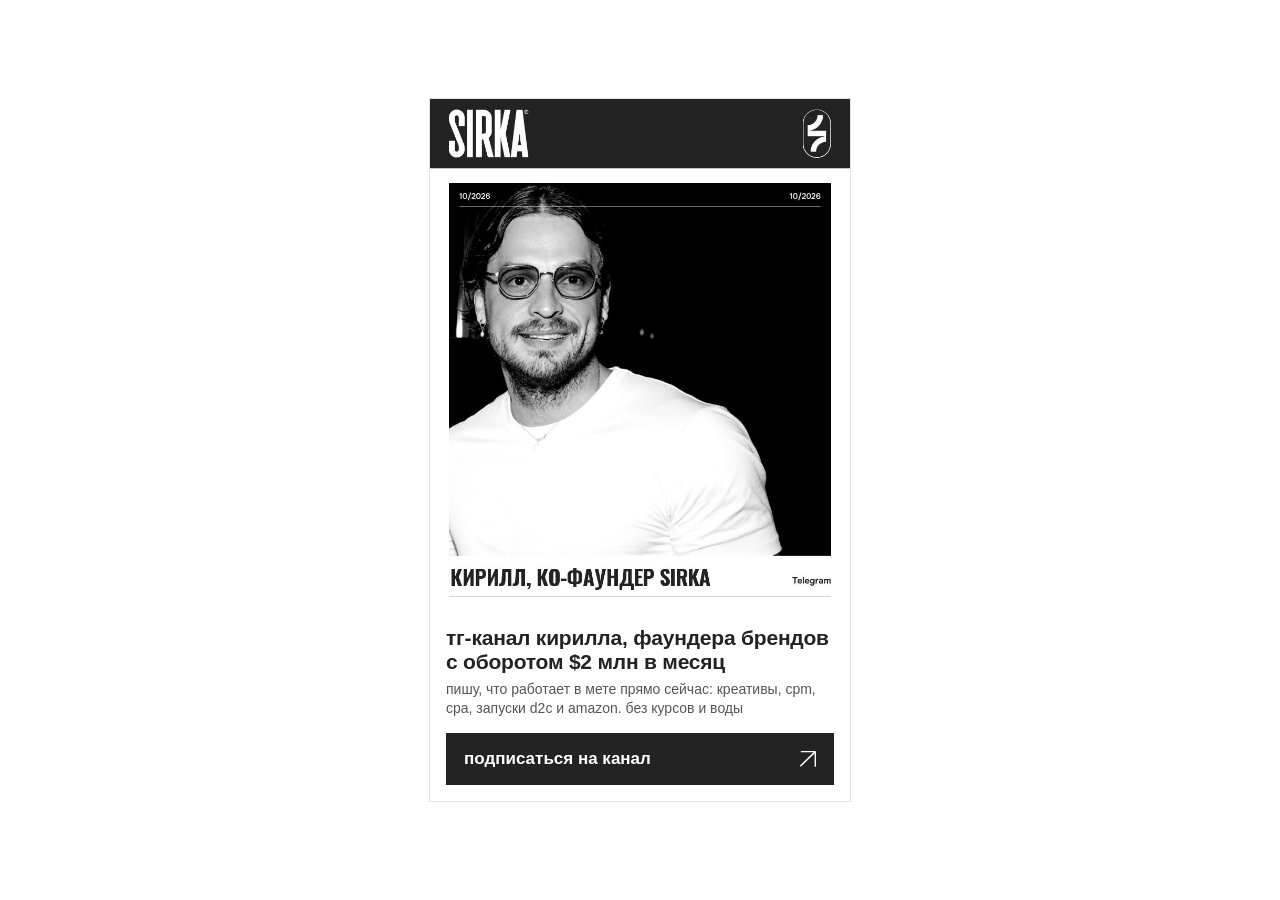
<file: index.html>
<!doctype html>
<html lang="ru">
<head>
<meta charset="utf-8">
<meta name="viewport" content="width=device-width, initial-scale=1, viewport-fit=cover">
<meta name="robots" content="noindex, nofollow">
<title>тг-канал кирилла, фаундера брендов с оборотом $2 млн в месяц</title>
<meta name="description" content="пишу, что работает в мете прямо сейчас: креативы, cpm, cpa, запуски d2c и amazon. без курсов и воды">
<link rel="preload" as="image" href="assets/face.jpg">
<link rel="stylesheet" href="assets/style.css">
<!-- Meta Pixel Code -->
<script>
!function(f,b,e,v,n,t,s)
{if(f.fbq)return;n=f.fbq=function(){n.callMethod?
n.callMethod.apply(n,arguments):n.queue.push(arguments)};
if(!f._fbq)f._fbq=n;n.push=n;n.loaded=!0;n.version='2.0';
n.queue=[];t=b.createElement(e);t.async=!0;
t.src=v;s=b.getElementsByTagName(e)[0];
s.parentNode.insertBefore(t,s)}(window, document,'script',
'https://connect.facebook.net/en_US/fbevents.js');
fbq('init', '1465887932352903');
fbq('track', 'PageView');
</script>
<noscript><img height="1" width="1" style="display:none" alt=""
src="https://www.facebook.com/tr?id=1465887932352903&ev=PageView&noscript=1"></noscript>
<!-- End Meta Pixel Code -->
</head>
<body data-page="face">
<main class="wrap">
<div class="card">
<img class="hero" src="assets/face.jpg" width="800" height="980" alt="кирилл, ко-фаундер sirka">
<h1>тг-канал кирилла, фаундера брендов с оборотом $2 млн в месяц</h1>
<p>пишу, что работает в мете прямо сейчас: креативы, cpm, cpa, запуски d2c и amazon. без курсов и воды</p>
<a id="subscribe" class="btn" href="https://t.me/sirka_cpa">подписаться на канал<svg viewBox="0 0 54 53" aria-hidden="true"><path d="M1.04 50.62L51.88 1.5M51.88 1.5H2.76M51.88 1.5V52.5" stroke="#fff" stroke-width="5" fill="none"/></svg></a>
</div>
</main>
<script src="assets/app.js"></script>
</body>
</html>
</file>
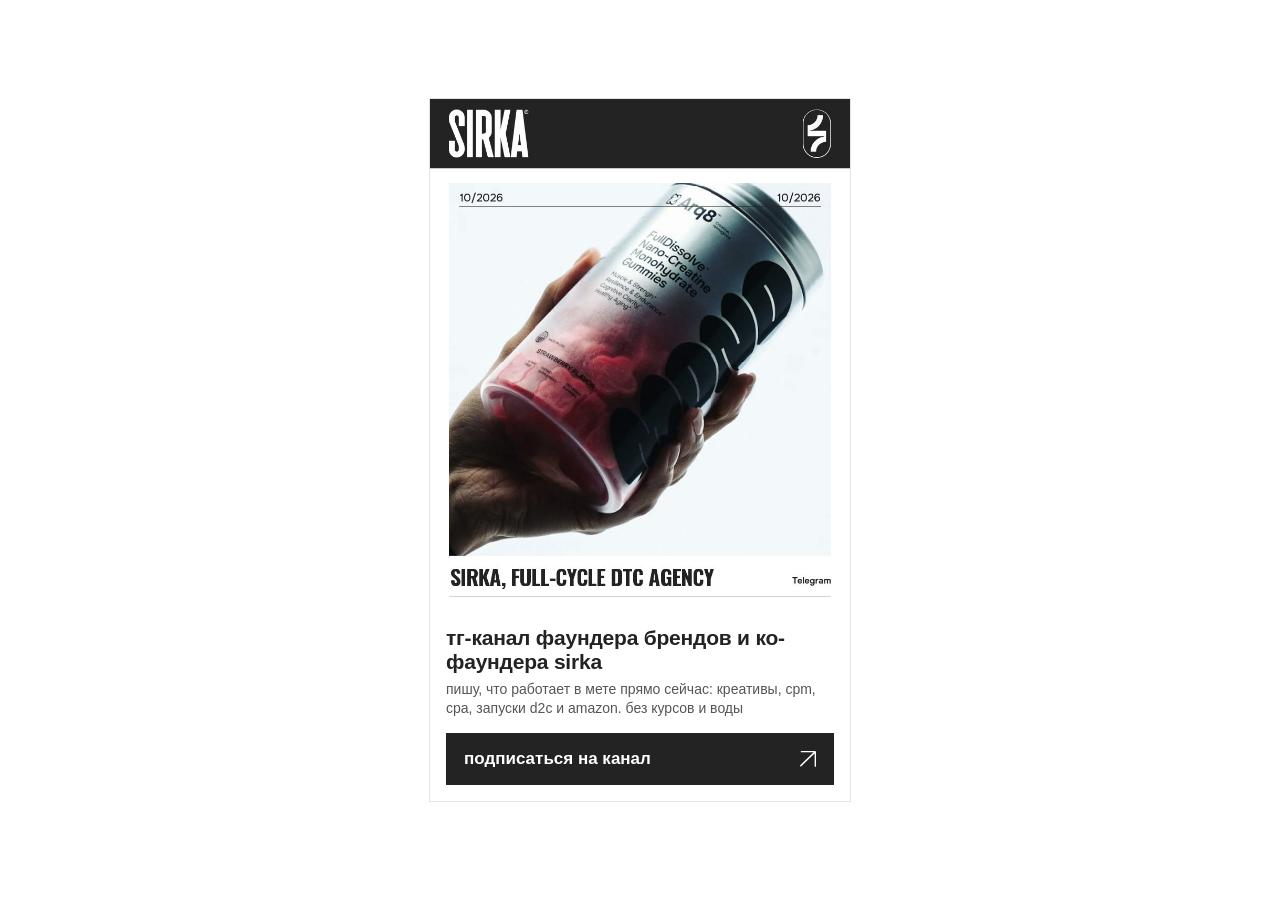
<file: agency/index.html>
<!doctype html>
<html lang="ru">
<head>
<meta charset="utf-8">
<meta name="viewport" content="width=device-width, initial-scale=1, viewport-fit=cover">
<meta name="robots" content="noindex, nofollow">
<title>тг-канал фаундера брендов и ко-фаундера sirka</title>
<meta name="description" content="пишу, что работает в мете прямо сейчас: креативы, cpm, cpa, запуски d2c и amazon. без курсов и воды">
<link rel="preload" as="image" href="../assets/agency.jpg">
<link rel="stylesheet" href="../assets/style.css">
<!-- Meta Pixel Code -->
<script>
!function(f,b,e,v,n,t,s)
{if(f.fbq)return;n=f.fbq=function(){n.callMethod?
n.callMethod.apply(n,arguments):n.queue.push(arguments)};
if(!f._fbq)f._fbq=n;n.push=n;n.loaded=!0;n.version='2.0';
n.queue=[];t=b.createElement(e);t.async=!0;
t.src=v;s=b.getElementsByTagName(e)[0];
s.parentNode.insertBefore(t,s)}(window, document,'script',
'https://connect.facebook.net/en_US/fbevents.js');
fbq('init', '1465887932352903');
fbq('track', 'PageView');
</script>
<noscript><img height="1" width="1" style="display:none" alt=""
src="https://www.facebook.com/tr?id=1465887932352903&ev=PageView&noscript=1"></noscript>
<!-- End Meta Pixel Code -->
</head>
<body data-page="agency">
<main class="wrap">
<div class="card">
<img class="hero" src="../assets/agency.jpg" width="800" height="980" alt="sirka, full-cycle dtc agency">
<h1>тг-канал фаундера брендов и ко-фаундера sirka</h1>
<p>пишу, что работает в мете прямо сейчас: креативы, cpm, cpa, запуски d2c и amazon. без курсов и воды</p>
<a id="subscribe" class="btn" href="https://t.me/sirka_cpa">подписаться на канал<svg viewBox="0 0 54 53" aria-hidden="true"><path d="M1.04 50.62L51.88 1.5M51.88 1.5H2.76M51.88 1.5V52.5" stroke="#fff" stroke-width="5" fill="none"/></svg></a>
</div>
</main>
<script src="../assets/app.js"></script>
</body>
</html>
</file>
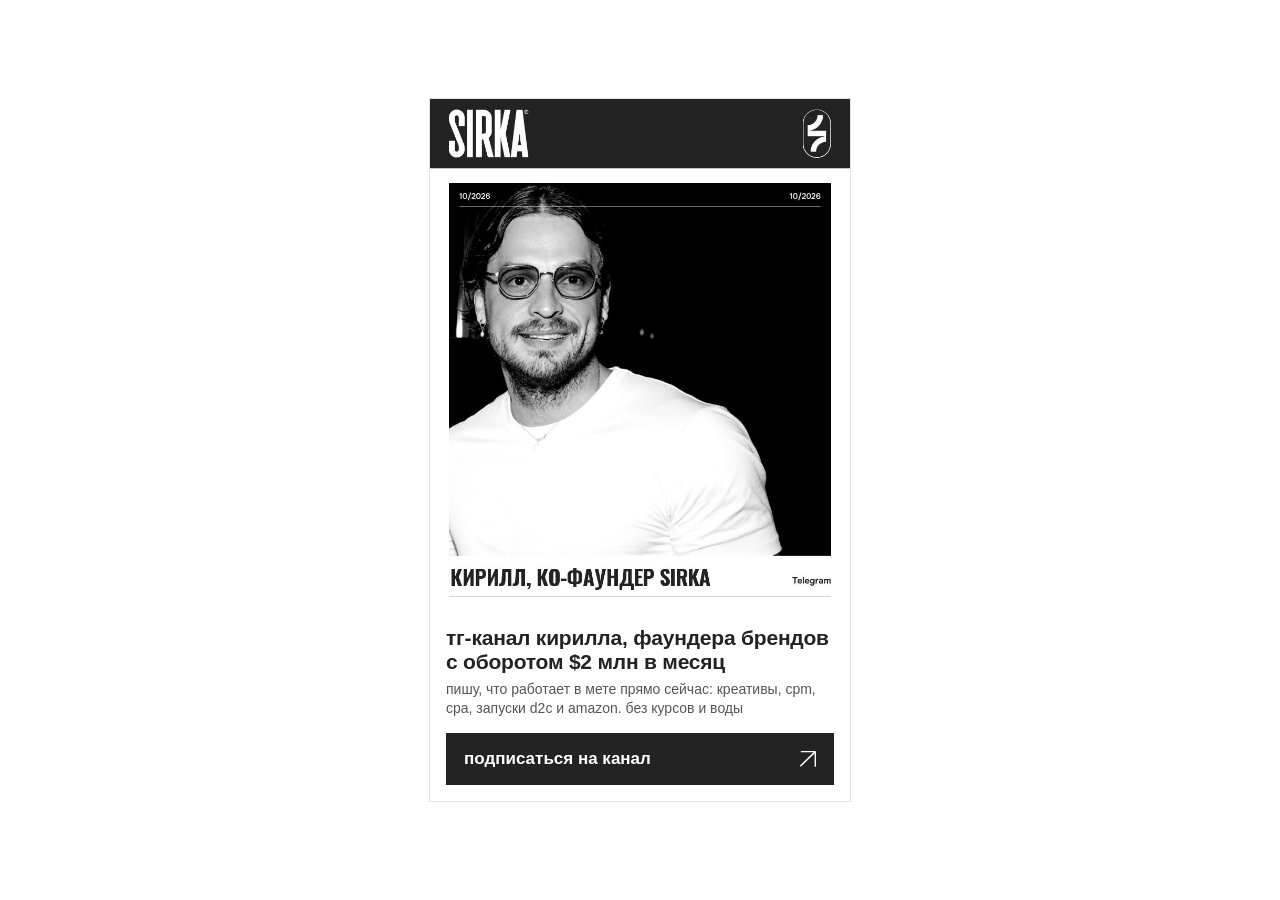
<file: face/index.html>
<!doctype html>
<html lang="ru">
<head>
<meta charset="utf-8">
<meta name="viewport" content="width=device-width, initial-scale=1, viewport-fit=cover">
<meta name="robots" content="noindex, nofollow">
<title>тг-канал кирилла, фаундера брендов с оборотом $2 млн в месяц</title>
<meta name="description" content="пишу, что работает в мете прямо сейчас: креативы, cpm, cpa, запуски d2c и amazon. без курсов и воды">
<link rel="preload" as="image" href="../assets/face.jpg">
<link rel="stylesheet" href="../assets/style.css">
<!-- Meta Pixel Code -->
<script>
!function(f,b,e,v,n,t,s)
{if(f.fbq)return;n=f.fbq=function(){n.callMethod?
n.callMethod.apply(n,arguments):n.queue.push(arguments)};
if(!f._fbq)f._fbq=n;n.push=n;n.loaded=!0;n.version='2.0';
n.queue=[];t=b.createElement(e);t.async=!0;
t.src=v;s=b.getElementsByTagName(e)[0];
s.parentNode.insertBefore(t,s)}(window, document,'script',
'https://connect.facebook.net/en_US/fbevents.js');
fbq('init', '1465887932352903');
fbq('track', 'PageView');
</script>
<noscript><img height="1" width="1" style="display:none" alt=""
src="https://www.facebook.com/tr?id=1465887932352903&ev=PageView&noscript=1"></noscript>
<!-- End Meta Pixel Code -->
</head>
<body data-page="face">
<main class="wrap">
<div class="card">
<img class="hero" src="../assets/face.jpg" width="800" height="980" alt="кирилл, ко-фаундер sirka">
<h1>тг-канал кирилла, фаундера брендов с оборотом $2 млн в месяц</h1>
<p>пишу, что работает в мете прямо сейчас: креативы, cpm, cpa, запуски d2c и amazon. без курсов и воды</p>
<a id="subscribe" class="btn" href="https://t.me/sirka_cpa">подписаться на канал<svg viewBox="0 0 54 53" aria-hidden="true"><path d="M1.04 50.62L51.88 1.5M51.88 1.5H2.76M51.88 1.5V52.5" stroke="#fff" stroke-width="5" fill="none"/></svg></a>
</div>
</main>
<script src="../assets/app.js"></script>
</body>
</html>
</file>
<file: assets/style.css>
*{box-sizing:border-box}
html,body{margin:0;background:#fff;color:#232323}
body{font-family:-apple-system,BlinkMacSystemFont,"Segoe UI",Roboto,"Helvetica Neue",Arial,sans-serif;-webkit-text-size-adjust:100%}
.wrap{min-height:100vh;min-height:100dvh;display:flex;justify-content:center;align-items:flex-start;padding:8px 12px}
.card{width:100%;max-width:420px;outline:1px solid rgba(35,35,35,.12);padding:0 0 16px}
.hero{display:block;width:100%;height:auto;max-height:calc(100vh - 210px);max-height:calc(100dvh - 210px);object-fit:contain;object-position:50% 0;background:#fff;margin:0 0 12px}
h1{font-size:21px;line-height:1.15;font-weight:700;letter-spacing:-.01em;margin:0 0 6px;padding:0 16px}
p{font-size:14px;line-height:1.4;color:#555;margin:0 0 14px;padding:0 16px}
.btn{display:flex;align-items:center;justify-content:space-between;gap:12px;margin:0 16px;min-height:52px;padding:0 18px;background:#232323;color:#fff;text-decoration:none;font-size:17px;font-weight:600;-webkit-tap-highlight-color:transparent;touch-action:manipulation}
.btn:active{background:#000}
.btn svg{flex:none;width:16px;height:16px}
@media (max-height:620px){.hero{max-height:calc(100vh - 190px);max-height:calc(100dvh - 190px)}h1{font-size:19px}}
@media (min-height:820px){.wrap{align-items:center;padding:24px 16px}}
</file>
